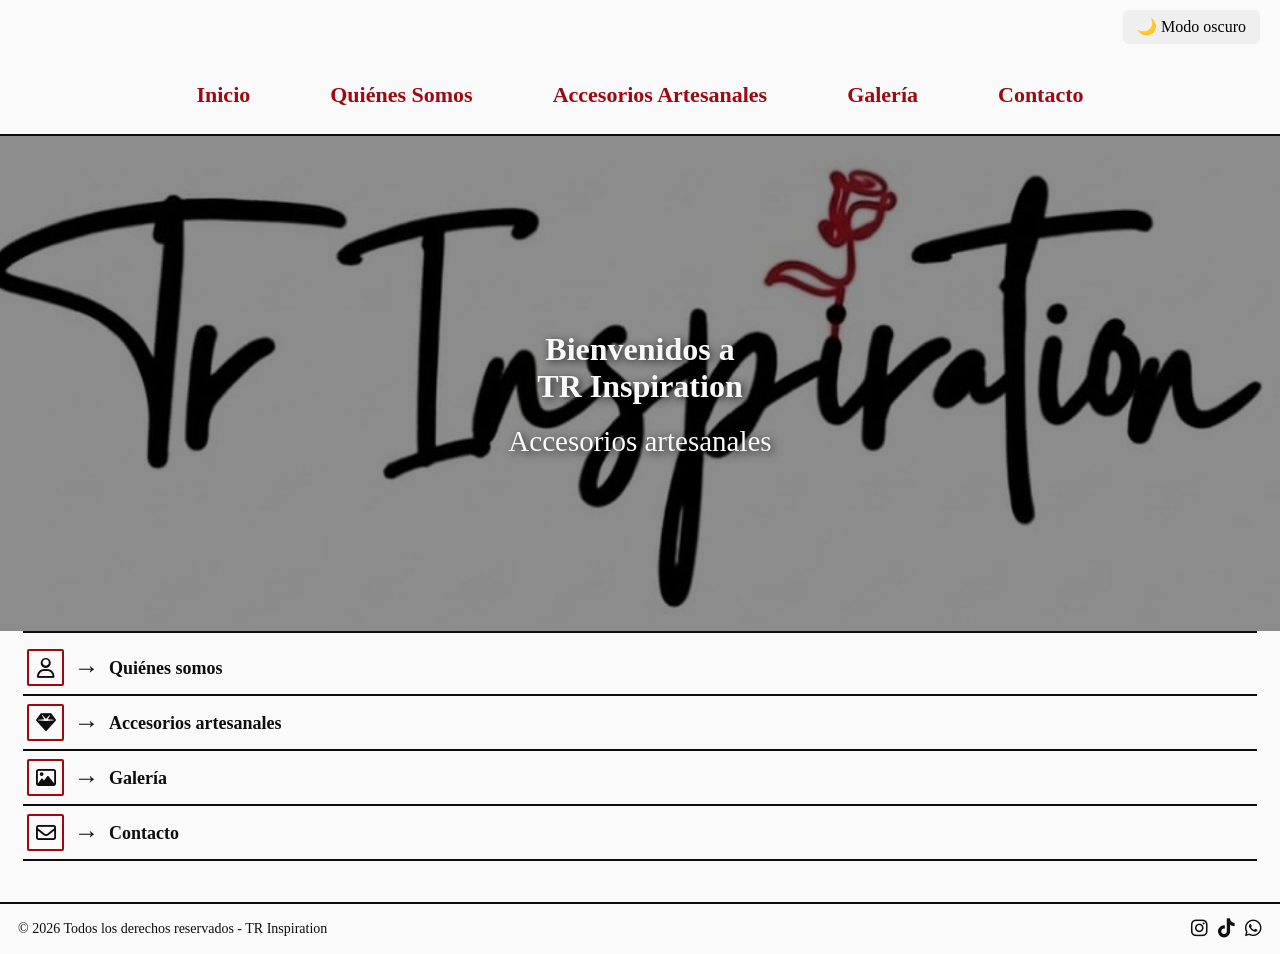
<file: ProyectoTR/index.html>
<!DOCTYPE html>
<html lang="es">
<head>
    <meta charset="UTF-8">
    <meta name="viewport" content="width=device-width, initial-scale=1.0">

    <title>TR Inspiration</title>

    <link
        rel="stylesheet"
        href="https://cdnjs.cloudflare.com/ajax/libs/font-awesome/6.5.2/css/all.min.css"
    >
    <!--hojas de css-->
    <link rel="stylesheet" href="css/normalize.css">
    <link rel="stylesheet" href="css/styles.css">

    <!--boton modo-->
<div class="contenedor-tema">
    <button id="botonTema" type="button">
        🌙 Modo oscuro
    </button>
</div>
</head>

<body>
<div class="pagina">
        <header>
            <nav class="navegacion">
                <ul>
                    <li><a href="index.html">Inicio</a></li>
                    <li><a href="quienessomos.html">Quiénes Somos</a></li>
                    <li><a href="accesorios.html">Accesorios Artesanales</a></li>
                    <li><a href="galeria.html">Galería</a></li>
                    <li><a href="contacto.html">Contacto</a></li>
                </ul>
            </nav>
        </header>

        <main>

            <section class="presentacion">
                <h1>
                    Bienvenidos a
                    <span>TR Inspiration</span>
                </h1>

                <p>
                    Accesorios artesanales  
                </p>
            </section>

            <section class="accesos">

                <a href="quienessomos.html" class="acceso">
                    <span class="icono">
                        <i class="fa-regular fa-user"></i>
                    </span>

                    <span class="flecha">→</span>
                    <span class="texto">Quiénes somos</span>
                </a>

                <a href="#accesorios" class="acceso">
                    <span class="icono">
                        <i class="fa-solid fa-gem"></i>
                    </span>

                    <span class="flecha">→</span>
                    <span class="texto">Accesorios artesanales</span>
                </a>

                <a href="#galeria" class="acceso">
                    <span class="icono">
                        <i class="fa-regular fa-image"></i>
                    </span>

                    <span class="flecha">→</span>
                    <span class="texto">Galería</span>
                </a>

                <a href="contacto.html" class="acceso">
                    <span class="icono">
                        <i class="fa-regular fa-envelope"></i>
                    </span>

                    <span class="flecha">→</span>
                    <span class="texto">Contacto</span>
                </a>

            </section>

        </main>

        <footer class="pie-pagina">
            <p>&copy; 2026 Todos los derechos reservados - TR Inspiration</p>

            <div class="redes-sociales">
                <a href="#" aria-label="Instagram">
                    <i class="fa-brands fa-instagram"></i>
                </a>

                <a href="https://www.tiktok.com/@tr.inspiration_?_r=1&_t=ZS-98jA7Jc3GsK" aria-label="TikTok">
                    <i class="fa-brands fa-tiktok"></i>
                </a>

                <a href="#" aria-label="WhatsApp">
                    <i class="fa-brands fa-whatsapp"></i>
                </a>
            </div>
        </footer>

    </div>
<script src="js/script.js"></script>

</body>
</html>
</file>
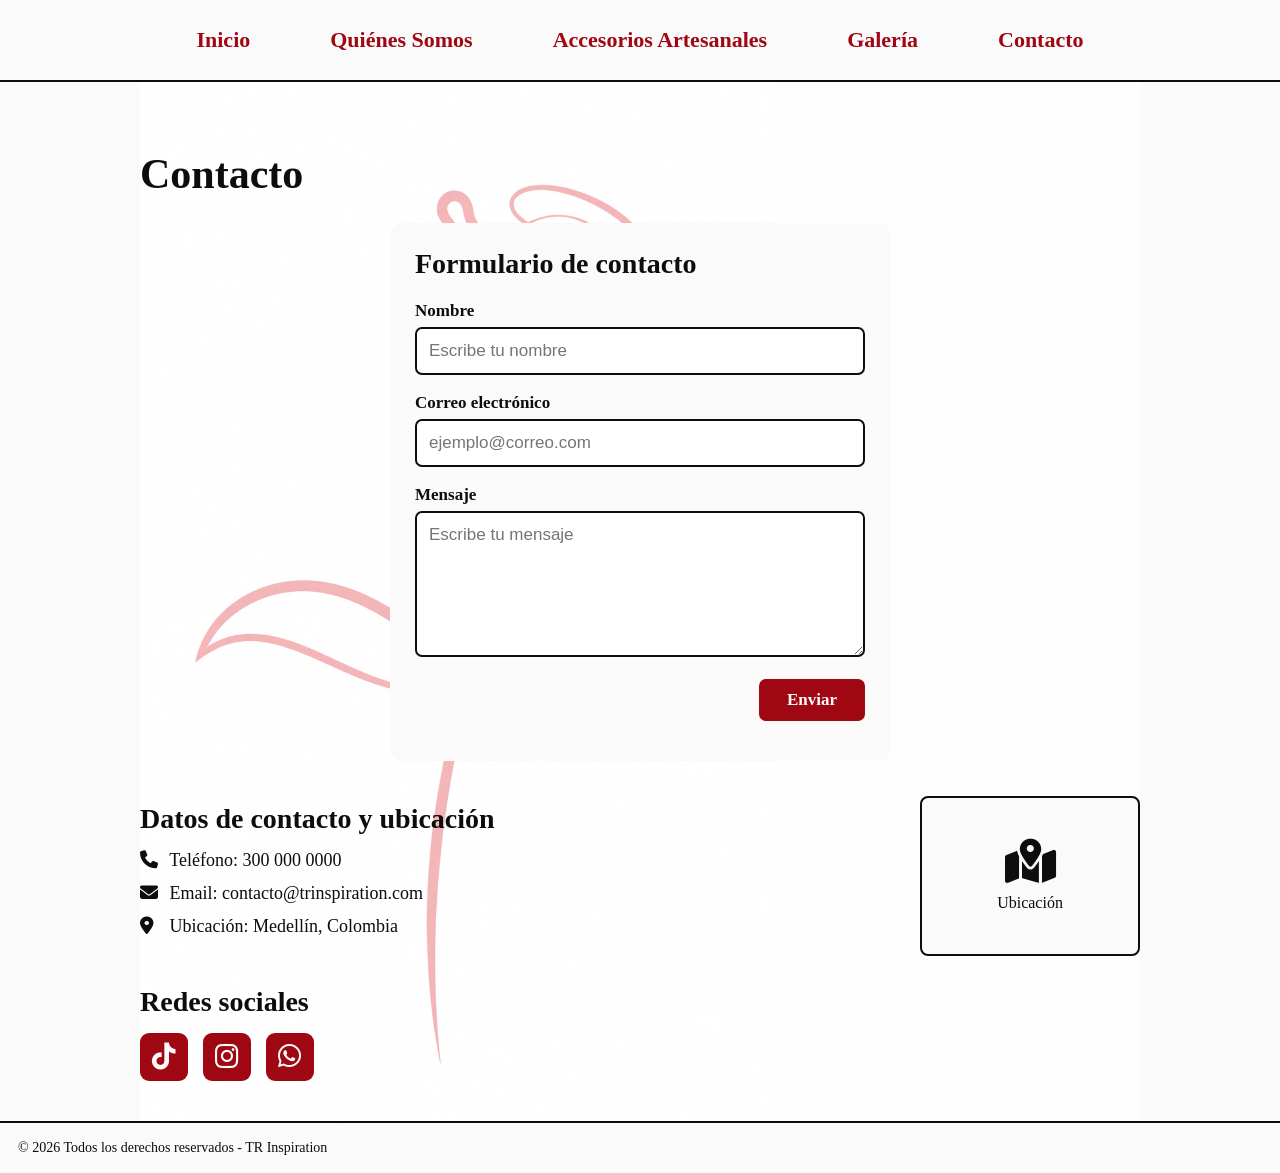
<file: ProyectoTR/contacto.html>
<!DOCTYPE html>
<html lang="es">
<head>
    <meta charset="UTF-8">
    <meta name="viewport" content="width=device-width, initial-scale=1.0">

    <title>TR Inspiration</title>

    <link
        rel="stylesheet"
        href="https://cdnjs.cloudflare.com/ajax/libs/font-awesome/6.5.2/css/all.min.css"
    >
    <!--hojas de css-->
    <link rel="stylesheet" href="css/normalize.css">
    <link rel="stylesheet" href="css/styles.css">
    
</head>

<body>
<div class="pagina">
        <header>
            <nav class="navegacion">
                <ul>
                    <li><a href="index.html">Inicio</a></li>
                    <li><a href="quienessomos.html">Quiénes Somos</a></li>
                    <li><a href="accesorios.html">Accesorios Artesanales</a></li>
                    <li><a href="galeria.html">Galería</a></li>
                    <li><a href="contacto.html">Contacto</a></li>
                </ul>
            </nav>
        </header>

       <main class="contenido-contacto">

    <h1>Contacto</h1>

    <section class="formulario-contacto">

        <h2>Formulario de contacto</h2>

        <form id="formularioContacto" novalidate>

            <div class="campo">
                <label for="nombre">Nombre</label>

                <input
                    type="text"
                    id="nombre"
                    name="nombre"
                    placeholder="Escribe tu nombre"
                >
            </div>

            <div class="campo">
                <label for="correo">Correo electrónico</label>

                <input
                    type="email"
                    id="correo"
                    name="correo"
                    placeholder="ejemplo@correo.com"
                >
            </div>

            <div class="campo">
                <label for="mensaje">Mensaje</label>

                <textarea
                    id="mensaje"
                    name="mensaje"
                    rows="6"
                    placeholder="Escribe tu mensaje"
                ></textarea>
            </div>

            <button type="submit">Enviar</button>

            <p id="resultadoFormulario"></p>

        </form>

    </section>

    <section class="datos-contacto">

        <div class="informacion-contacto">

            <h2>Datos de contacto y ubicación</h2>

            <p>
                <i class="fa-solid fa-phone"></i>
                Teléfono: 300 000 0000
            </p>

            <p>
                <i class="fa-solid fa-envelope"></i>
                Email: contacto@trinspiration.com
            </p>

            <p>
                <i class="fa-solid fa-location-dot"></i>
                Ubicación: Medellín, Colombia
            </p>

        </div>

        <div class="mapa-contacto">
            <i class="fa-solid fa-map-location-dot"></i>
            <p>Ubicación</p>
        </div>

    </section>

    <section class="redes-contacto">

        <h2>Redes sociales</h2>

        <div class="iconos-redes">

            <a href="#" aria-label="TikTok">
                <i class="fa-brands fa-tiktok"></i>
            </a>

            <a href="#" aria-label="Instagram">
                <i class="fa-brands fa-instagram"></i>
            </a>

            <a href="#" aria-label="WhatsApp">
                <i class="fa-brands fa-whatsapp"></i>
            </a>

        </div>

    </section>

</main>

        <footer class="pie-pagina">
            <p>&copy; 2026 Todos los derechos reservados - TR Inspiration</p>

        
        </footer>

    </div>
  <!-- JavaScript -->
    <script src="js/script.js"></script>
</body>
</html>
</file>
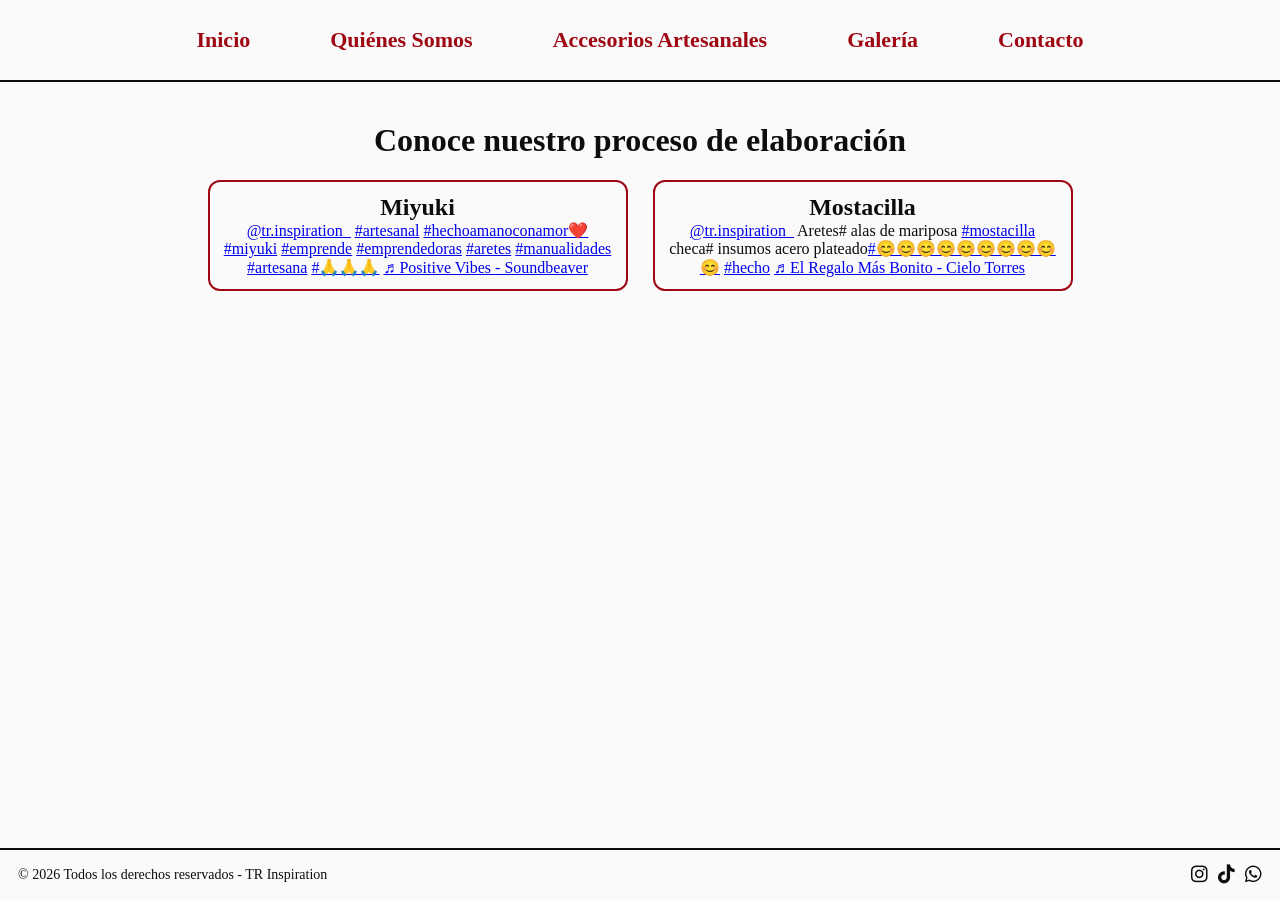
<file: ProyectoTR/galeria.html>
<!DOCTYPE html>
<html lang="es">
<head>
    <meta charset="UTF-8">
    <meta name="viewport" content="width=device-width, initial-scale=1.0">

    <title>TR Inspiration</title>

    <link
        rel="stylesheet"
        href="https://cdnjs.cloudflare.com/ajax/libs/font-awesome/6.5.2/css/all.min.css"
    >

    <!-- Hojas de CSS -->
    <link rel="stylesheet" href="css/normalize.css">
    <link rel="stylesheet" href="css/styles.css">

</head>

<body>

    <div class="pagina">

        <header>
            <nav class="navegacion">
                <ul>
                    <li><a href="index.html">Inicio</a></li>
                    <li><a href="quienessomos.html">Quiénes Somos</a></li>
                    <li><a href="accesorios.html">Accesorios Artesanales</a></li>
                    <li><a href="galeria.html">Galería</a></li>
                    <li><a href="contacto.html">Contacto</a></li>
                </ul>
            </nav>
        </header>

        <main>
<section class="seccion-videos">

    <h1>Conoce nuestro proceso de elaboración</h1>

    <div class="contenedor-videos">

        <div class="tarjeta-video">
            <h2>Miyuki</h2>
<blockquote class="tiktok-embed" cite="https://www.tiktok.com/@tr.inspiration_/video/7337243277986385157" data-video-id="7337243277986385157" style="max-width: 605px;min-width: 325px;" > <section> <a target="_blank" title="@tr.inspiration_" href="https://www.tiktok.com/@tr.inspiration_?refer=embed">@tr.inspiration_</a> <a title="artesanal" target="_blank" href="https://www.tiktok.com/tag/artesanal?refer=embed">#artesanal</a> <a title="hechoamanoconamor❤️" target="_blank" href="https://www.tiktok.com/tag/hechoamanoconamor%E2%9D%A4%EF%B8%8F?refer=embed">#hechoamanoconamor❤️</a> <a title="miyuki" target="_blank" href="https://www.tiktok.com/tag/miyuki?refer=embed">#miyuki</a> <a title="emprende" target="_blank" href="https://www.tiktok.com/tag/emprende?refer=embed">#emprende</a> <a title="emprendedoras" target="_blank" href="https://www.tiktok.com/tag/emprendedoras?refer=embed">#emprendedoras</a> <a title="aretes" target="_blank" href="https://www.tiktok.com/tag/aretes?refer=embed">#aretes</a> <a title="manualidades" target="_blank" href="https://www.tiktok.com/tag/manualidades?refer=embed">#manualidades</a> <a title="artesana" target="_blank" href="https://www.tiktok.com/tag/artesana?refer=embed">#artesana</a> <a title="🙏🙏🙏" target="_blank" href="https://www.tiktok.com/tag/%F0%9F%99%8F%F0%9F%99%8F%F0%9F%99%8F?refer=embed">#🙏🙏🙏</a> <a target="_blank" title="♬ Positive Vibes - Soundbeaver" href="https://www.tiktok.com/music/Positive-Vibes-6872915740836497410?refer=embed">♬ Positive Vibes - Soundbeaver</a> </section> </blockquote> 

        </div>

        <div class="tarjeta-video">
            <h2>Mostacilla</h2>
<blockquote class="tiktok-embed" cite="https://www.tiktok.com/@tr.inspiration_/video/7264755806560898310" 
data-video-id="7264755806560898310" style="max-width: 605px;min-width: 325px;" > <section> 
    <a target="_blank" title="@tr.inspiration_" href="https://www.tiktok.com/@tr.inspiration_?refer=embed">@tr.inspiration_</a> 
    Aretes# alas de mariposa <a title="mostacilla" target="_blank" href="https://www.tiktok.com/tag/mostacilla?refer=embed">#mostacilla</a> 
    checa# insumos acero plateado<a title="😊😊😊😊😊😊😊😊😊😊" target="_blank" href="https://www.tiktok.com/tag/%F0%9F%98%8A%F0%9F%98%8A%F0%9F%98%8A%F0%9F%98%8A%F0%9F%98%8A%F0%9F%98%8A%F0%9F%98%8A%F0%9F%98%8A%F0%9F%98%8A%F0%9F%98%8A?refer=embed">#😊😊😊😊😊😊😊😊😊😊</a> 
    <a title="hecho" target="_blank" href="https://www.tiktok.com/tag/hecho?refer=embed">#hecho</a> <a target="_blank" title="♬ El Regalo Más Bonito - Cielo Torres" href="https://www.tiktok.com/music/El-Regalo-Más-Bonito-7132539013755324418?refer=embed">♬ El Regalo Más Bonito - Cielo Torres</a> 
</section> </blockquote>
            
        </div>

    </div>

</section>

        </main>

        <footer class="pie-pagina">
            <p>
                &copy; 2026 Todos los derechos reservados - TR Inspiration
            </p>

            <div class="redes-sociales">
                <a href="#" aria-label="Instagram">
                    <i class="fa-brands fa-instagram"></i>
                </a>

                <a href="#" aria-label="TikTok">
                    <i class="fa-brands fa-tiktok"></i>
                </a>

                <a href="#" aria-label="WhatsApp">
                    <i class="fa-brands fa-whatsapp"></i>
                </a>
            </div>
        </footer>

    </div>

    <!-- JavaScript -->
    <script async src="https://www.tiktok.com/embed.js"></script>

</body>
</html>
</file>
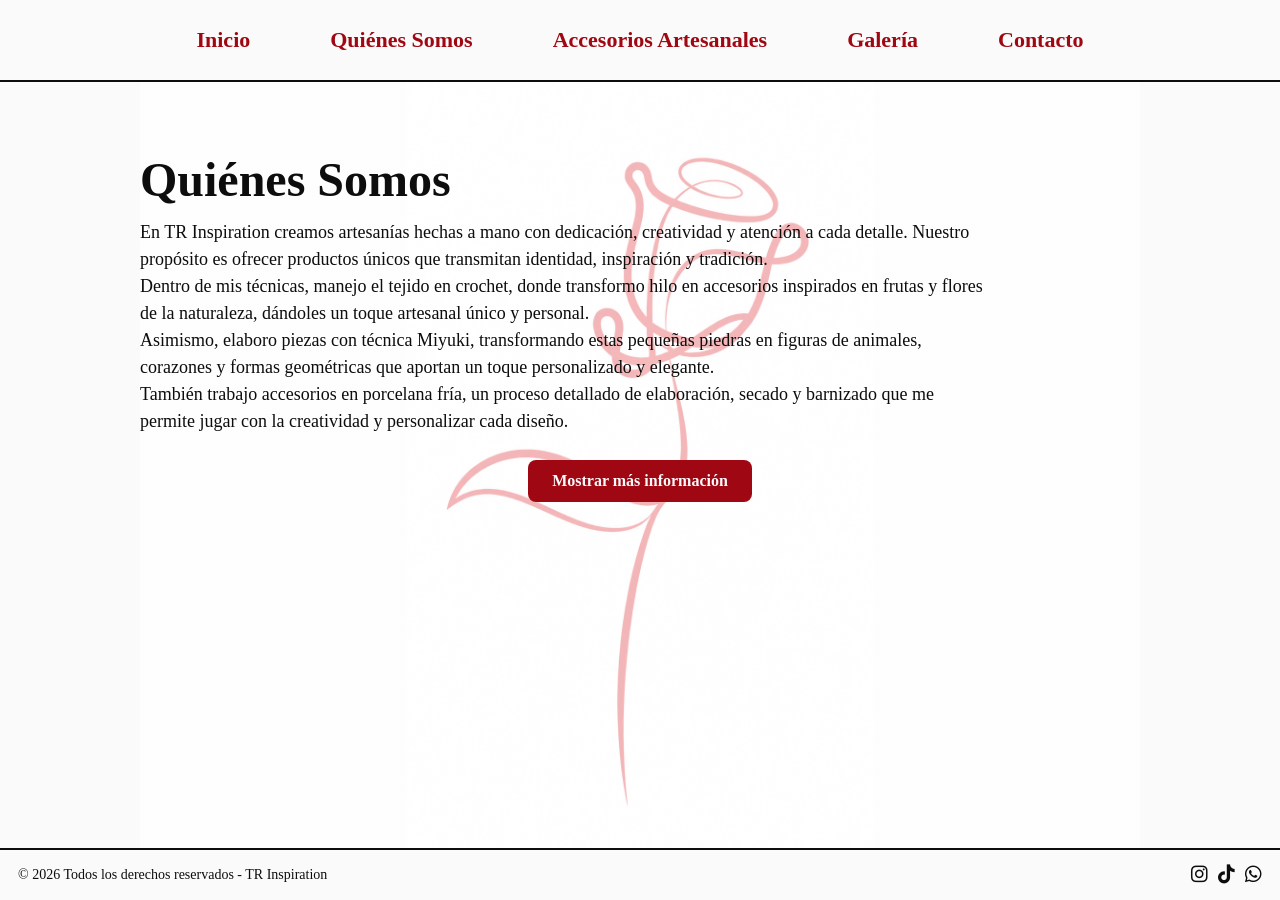
<file: ProyectoTR/quienessomos.html>
<!DOCTYPE html>
<html lang="es">
<head>
    <meta charset="UTF-8">
    <meta name="viewport" content="width=device-width, initial-scale=1.0">

    <title>TR Inspiration</title>

    <link
        rel="stylesheet"
        href="https://cdnjs.cloudflare.com/ajax/libs/font-awesome/6.5.2/css/all.min.css"
    >

    <!-- Hojas de CSS -->
    <link rel="stylesheet" href="css/normalize.css">
    <link rel="stylesheet" href="css/styles.css">

</head>

<body>

    <div class="pagina">

        <header>
            <nav class="navegacion">
                <ul>
                    <li><a href="index.html">Inicio</a></li>
                    <li><a href="quienessomos.html">Quiénes Somos</a></li>
                    <li><a href="accesorios.html">Accesorios Artesanales</a></li>
                    <li><a href="galeria.html">Galería</a></li>
                    <li><a href="contacto.html">Contacto</a></li>
                </ul>
            </nav>
        </header>

        <main class="contenido-quienes">

            <section class="introduccion-quienes">
                <h1>Quiénes Somos</h1>

                <p>
                    En TR Inspiration creamos artesanías hechas a mano con
                    dedicación, creatividad y atención a cada detalle. Nuestro
                    propósito es ofrecer productos únicos que transmitan
                    identidad, inspiración y tradición.
                </p>

                <p>
                    Dentro de mis técnicas, manejo el tejido en crochet, donde
                    transformo hilo en accesorios inspirados en frutas y flores
                    de la naturaleza, dándoles un toque artesanal único y
                    personal.
                </p>

                <p>
                    Asimismo, elaboro piezas con técnica Miyuki, transformando
                    estas pequeñas piedras en figuras de animales, corazones y
                    formas geométricas que aportan un toque personalizado y
                    elegante.
                </p>

                <p>
                    También trabajo accesorios en porcelana fría, un proceso
                    detallado de elaboración, secado y barnizado que me permite
                    jugar con la creatividad y personalizar cada diseño.
                </p>
            </section>

            <!-- Botón mostrar -->
            <div class="contenedor-boton">
                <button id="botonInformacion" type="button">
                    Mostrar más información
                </button>
            </div>

            <!-- Contenido que se muestra y se oculta -->
            <div id="informacionAdicional" class="contenido-oculto">

                <section class="historia">
                    <h2>Historia</h2>

                    <p>
                        La marca TR Inspiration nació hace aproximadamente
                        cinco años, pero sus raíces vienen de mucho antes.
                        Desde niña sentía una profunda fascinación por crear
                        lo que veía.
                    </p>

                    <p>
                        Guardo en lo más hondo de mi corazón las enseñanzas de
                        mi bisabuela, aquella personita especial que, en una
                        chaza de confites y sobre un pequeño banco de madera,
                        me enseñó a ponerle el corazón a todo lo que se hace
                        con las manos.
                    </p>

                    <p>
                        Entre lanas y papeles despertó en mí el deseo de hacer
                        posible cualquier idea. Con los años, ese amor se
                        transformó en un camino de aprendizaje empírico.
                    </p>

                    <p>
                        Hoy, TR, Tatiana Rodríguez Inspiration, se identifica
                        con una rosa roja, símbolo de la pasión y entrega que
                        hay detrás de cada accesorio.
                    </p>
                </section>

                <section class="valores">
                    <h2>Valores</h2>

                    <p>
                        Trabajamos con responsabilidad, creatividad, respeto y
                        compromiso. Valoramos la autenticidad de cada pieza,
                        la calidad de los materiales y la confianza de nuestros
                        clientes.
                    </p>
                </section>

            </div>

        </main>

        <footer class="pie-pagina">
            <p>
                &copy; 2026 Todos los derechos reservados - TR Inspiration
            </p>

            <div class="redes-sociales">
                <a href="#" aria-label="Instagram">
                    <i class="fa-brands fa-instagram"></i>
                </a>

                <a href="#" aria-label="TikTok">
                    <i class="fa-brands fa-tiktok"></i>
                </a>

                <a href="#" aria-label="WhatsApp">
                    <i class="fa-brands fa-whatsapp"></i>
                </a>
            </div>
        </footer>

    </div>

    <!-- JavaScript -->
    <script src="js/script.js"></script>

</body>
</html>
</file>
<file: ProyectoTR/css/styles.css>
:root {
    --rojointenso: #9F0712;
    --negro: #0D0D0D;
    --blanco: #FAFAFA;
}
* {
    margin: 0;
    padding: 0;
    box-sizing: border-box;
}

html,
body {
    width: 100%;
    min-height: 100%;
}

body {
    min-height: 100vh;
    font-family: Themysion, cursive;
    background-color:var(--rojointenso);
}

.pagina {
    width: 100%;
    min-height: 100vh;

    background-color:var(--blanco);

    display: flex;
    flex-direction: column;
}

.navegacion {
    border-bottom: 2px solid var(--negro);
}

.navegacion ul {
    width: 100%;
    min-height: 80px;
    padding: 0 40px;
    list-style: none;

    display: flex;
    justify-content: center;
    align-items: center;
    gap: 80px;
}

.navegacion a {
    color: var(--rojointenso);
    font-size: 22px;
    font-weight: bold;
    text-decoration: none;
}

.navegacion a:hover {
    text-decoration: underline;
}

main {
    flex: 1;
}

.presentacion {
    min-height: 55vh;
    padding: 60px 20px;
    text-align: center;
    color: var(--blanco);

    display: flex;
    flex-direction: column;
    justify-content: center;
    align-items: center;

    background-image:
        linear-gradient(rgba(0, 0, 0, 0.45), rgba(0, 0, 0, 0.45)),
        url("../img/Logo TR.jpeg");

    background-size: cover;
    background-position: center;
    background-repeat: no-repeat;
}
.presentacion h1,
.presentacion p {
    text-shadow: 2px 2px 8px rgba(0, 0, 0, 0.8);
}

.presentacion h1 span {
    display: block;
}

.presentacion p {
    font-size: 29px;
    line-height: 1.1;
}

.accesos {
    width: calc(100% - 46px);
    margin: 0 auto;
    padding: 8px 0 28px;
    border-top: 2px solid var(--negro);
}

.acceso {
    min-height: 54px;
    padding: 8px 4px;
    color: var(--negro);
    text-decoration: none;
    border-bottom: 2px solid var(--negro);

    display: flex;
    align-items: center;
    gap: 10px;
}

.icono {
    width: 37px;
    height: 37px;
    flex-shrink: 0;

    border: 2px solid var(--rojointenso);
    border-radius: 2px;
    background-color:var(--blanco);
    font-size: 20px;

    display: flex;
    justify-content: center;
    align-items: center;
}

.flecha {
    font-size: 25px;
    line-height: 1;
}

.texto {
    font-size: 18px;
    font-weight: bold;
}

.acceso:hover {
    background-color: var(--blanco);
}

.pie-pagina {
    min-height: 52px;
    padding: 12px 18px;
    background-color: var(--blanco);
    border-top: 2px solid var(--negro);

    display: flex;
    justify-content: space-between;
    align-items: center;
    gap: 10px;
}

.pie-pagina p {
    font-size: 14px;
}

.redes-sociales {
    display: flex;
    align-items: center;
    gap: 10px;
}

.redes-sociales a {
    color: var(--negro);
    font-size: 19px;
    text-decoration: none;
}

.redes-sociales a:hover {
    transform: scale(1.15);
}

@media (max-width: 420px) {
    body {
        padding: 8px;
    }

    .navegacion ul {
        overflow-x: auto;
        justify-content: flex-start;
    }

    .presentacion h1 {
        font-size: 34px;
    }

    .presentacion p {
        font-size: 26px;
    }

    .texto {
        font-size: 17px;
    }
    
}
.contenido-contacto {
        background-image:
        linear-gradient(rgba(255,255,255,0.7), rgba(255,255,255,0.7)),
        url("../img/Roja.png");
        background-size: contain;
        background-repeat: no-repeat;
        background-position: left;
    width: min(100% - 40px, 1000px);
    margin: 0 auto;
    padding: 40px 0;
}

.contenido-contacto h1 {
    margin-bottom: 25px;
    font-size: 42px;
}

.formulario-contacto {
    width: 100%;
    max-width: 500px;
    margin: 0 auto;
    padding: 25px;
    background-color: var(--blanco);
    border-radius: 12px;
}

.formulario-contacto h2 {
    margin-bottom: 20px;
    font-size: 28px;
}

.campo {
    margin-bottom: 18px;
}

.campo label {
    display: block;
    margin-bottom: 7px;
    font-size: 17px;
    font-weight: bold;
}

.campo input,
.campo textarea {
    width: 100%;
    padding: 12px;
    font-family: Arial, Helvetica, sans-serif;
    font-size: 17px;
    border: 2px solid var(--negro);
    border-radius: 7px;
    outline: none;
}

.campo textarea {
    resize: vertical;
}

.campo input:focus,
.campo textarea:focus {
    border-color: var(--rojointenso);
}

.formulario-contacto button {
    display: block;
    margin-left: auto;
    padding: 11px 28px;
    font-size: 17px;
    font-weight: bold;
    color: var(--blanco);
    background-color: var(--rojointenso);
    border: none;
    border-radius: 7px;
    cursor: pointer;
}

.formulario-contacto button:hover {
    background-color: var(--rojointenso);
}

.datos-contacto {
    margin-top: 35px;

    display: flex;
    justify-content: space-between;
    align-items: center;
    gap: 30px;
}

.informacion-contacto h2 {
    margin-bottom: 15px;
    font-size: 28px;
}

.informacion-contacto p {
    margin-bottom: 12px;
    font-size: 18px;
}

.informacion-contacto i {
    width: 25px;
}

.mapa-contacto {
    width: 220px;
    min-height: 160px;
    background-color: var(--blanco);
    border: 2px solid var(--negro);
    border-radius: 8px;

    display: flex;
    flex-direction: column;
    justify-content: center;
    align-items: center;
    gap: 10px;
}

.mapa-contacto i {
    font-size: 45px;
}

.redes-contacto {
    margin-top: 30px;
}

.redes-contacto h2 {
    margin-bottom: 15px;
    font-size: 28px;
}

.iconos-redes {
    display: flex;
    gap: 15px;
}

.iconos-redes a {
    width: 48px;
    height: 48px;
    color: var(--blanco);
    background-color: var(--rojointenso);
    border-radius: 9px;
    font-size: 27px;
    text-decoration: none;

    display: flex;
    justify-content: center;
    align-items: center;
}

.iconos-redes a:hover {
    transform: scale(1.1);
    background-color: var(--rojointenso);
}

.navegacion a.activo {
    padding-bottom: 8px;
    border-bottom: 4px solid var(--negro);
}
.contenido-quienes {
        background-image:
        linear-gradient(rgba(255,255,255,0.7), rgba(255,255,255,0.7)),
        url("../img/Roja.png");
        background-size: contain;
        background-repeat: no-repeat;
        background-position: center;
    width: min(100% - 60px, 1000px);
    margin: 0 auto;
    padding: 40px 0 70px;
}

.introduccion-quienes {
    margin-bottom: 25px;
}

.introduccion-quienes h1 {
    margin-bottom: 12px;
    font-size: clamp(34px, 5vw, 48px);
    line-height: 1.1;
}

.introduccion-quienes p {
    max-width: 850px;
    font-size: 18px;
    line-height: 1.5;
}

.historia {
    margin-bottom: 30px;
    padding: 25px 30px;
    border-radius: 12px;
}

.valores h2 {
    margin-bottom: 12px;
    font-size: 32px;
}

.historia p,
.valores p {
    font-size: 18px;
    line-height: 1.5;
}

.valores {
    padding: 0 30px;
}
.contenedor-boton {
    margin: 25px 0;
    text-align: center;
}

#botonInformacion {
    padding: 12px 24px;
    border: none;
    border-radius: 8px;
    background-color:var(--rojointenso);
    color: var(--blanco);
    font-size: 16px;
    font-weight: bold;
    cursor: pointer;
    transition: background-color 0.3s ease;
}

#botonInformacion:hover {
    background-color: var(--rojointenso);
}

/* El contenido comienza oculto */
.contenido-oculto {
    display: none;
}

/* Esta clase se agrega con JavaScript */
.contenido-visible {
    display: block;
}

#resultadoFormulario {
    margin-top: 15px;
    font-weight: bold;
}

.mensaje-error {
    color: var(--rojointenso);
}

.mensaje-correcto {
    color: var(--negro);
}
body {
    background-color: var(--blanco);
    color: var(--negro);
}

/* Tema oscuro */
body.modo-oscuro {
    background-color: var(--negro);
}

body.modo-oscuro .pagina {
    background-color: var(--negro);
}

body.modo-oscuro .navegacion {
    background-color: var(--negro);
}

body.modo-oscuro a {
    color: var(--blanco);
}

body.modo-oscuro .pie-pagina {
    background-color:var(--negro);
    color: var(--blanco);
}

#botonTema {
    padding: 8px 14px;
    border: none;
    border-radius: 6px;
    cursor: pointer;
}
.contenedor-tema {
    display: flex;
    justify-content: flex-end;
    padding: 10px 20px;
}
.seccion-pdf {
    width: 95%;
    max-width: 1500px;
    margin: 30px auto;
    text-align: center;
}

.visor-pdf {
    width: 100%;
    height: 700px;
    border: 1px solid var(--blanco);
    border-radius: 8px;
}

.seccion-videos {
    width: 90%;
    max-width: 1100px;
    margin: 40px auto;
    text-align: center;
}

.contenedor-videos {
    display: flex;
    justify-content: center;
    gap: 25px;
    flex-wrap: wrap;
}

.tarjeta-video {
    width: 420px;
    padding: 12px;
    border: 2px solid var(--rojointenso);
    border-radius: 12px;
}

.tarjeta-video video {
    width: 100%;
    height: auto;
    object-fit: cover;
    border-radius: 8px;
}
</file>
